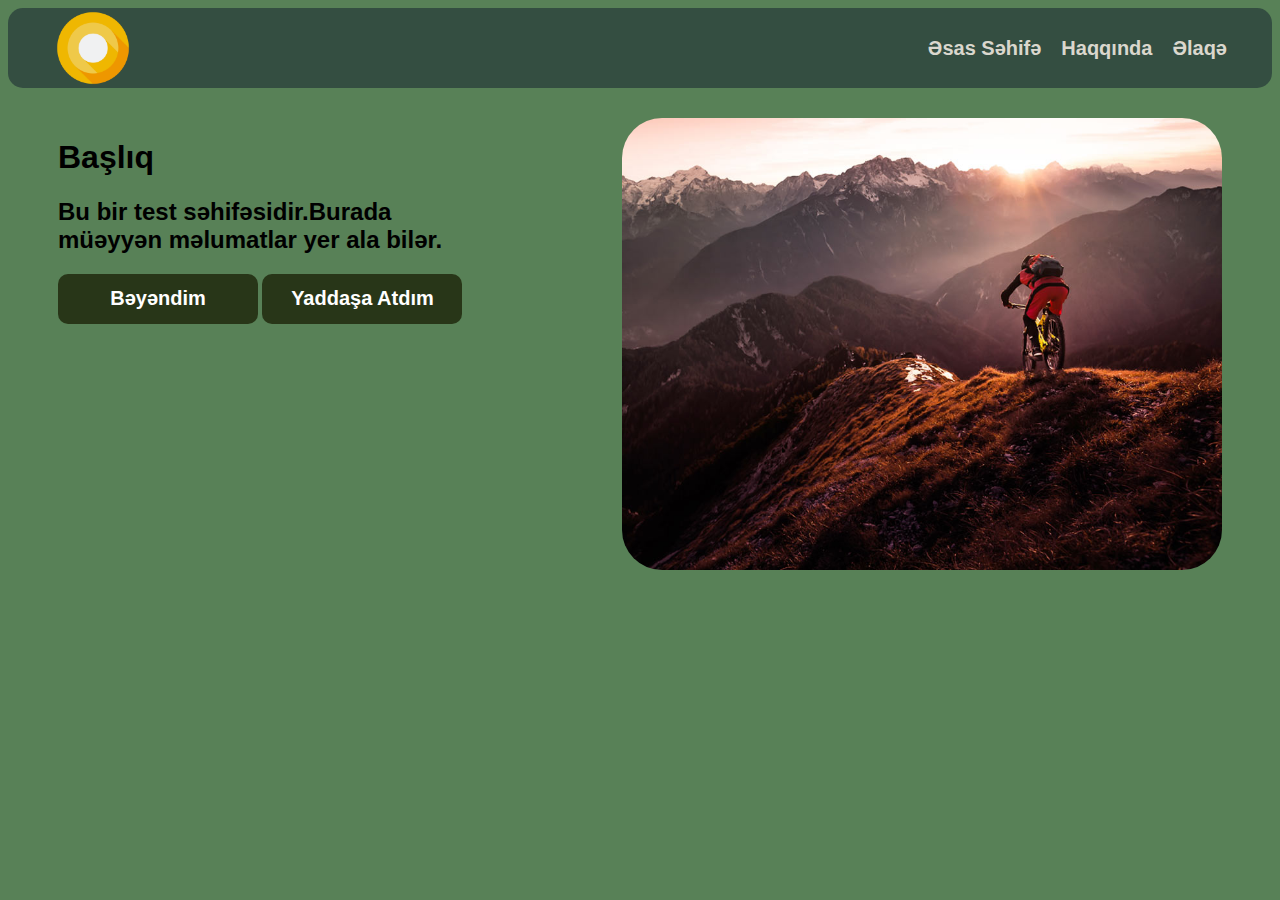
<file: index.html>
<!DOCTYPE html>
<html lang="en">
  <head>
    <meta charset="UTF-8" />
    <meta http-equiv="X-UA-Compatible" content="IE=edge" />
    <meta name="viewport" content="width=device-width, initial-scale=1.0" />
    <link rel="stylesheet" href="style.css" />
    <title>Sayt Numune</title>
  </head>
  <body>
    <div class="container">
      <nav>
        <div class="nav-sol">
          <img id="Logo" src="./Assets/logo.png" alt="logo" />
        </div>
        <div class="nav-sag">
          <ul class="ul-tag">
            <li><a href="index.html">Əsas Səhifə</a></li>
            <li><a href="index.html">Haqqında</a></li>
            <li><a href="index.html">Əlaqə</a></li>
          </ul>
        </div>
      </nav>
      <div class="body-ss">
        <div class="body-sol">
          <h1>Başlıq</h1>
          <h2>
            Bu bir test səhifəsidir.Burada müəyyən məlumatlar yer ala bilər.
          </h2>
          <div class="button">
          <button class="button1">Bəyəndim</button>
          <button class="button2">Yaddaşa Atdım</button>
        </div>
        </div>
        <div class="body-sag">
          <img id="sekil" src="./Assets/body-sag.jpg" alt="Body Sag" />
        </div>
      </div>
    </div>
  </body>
</html>
</file>
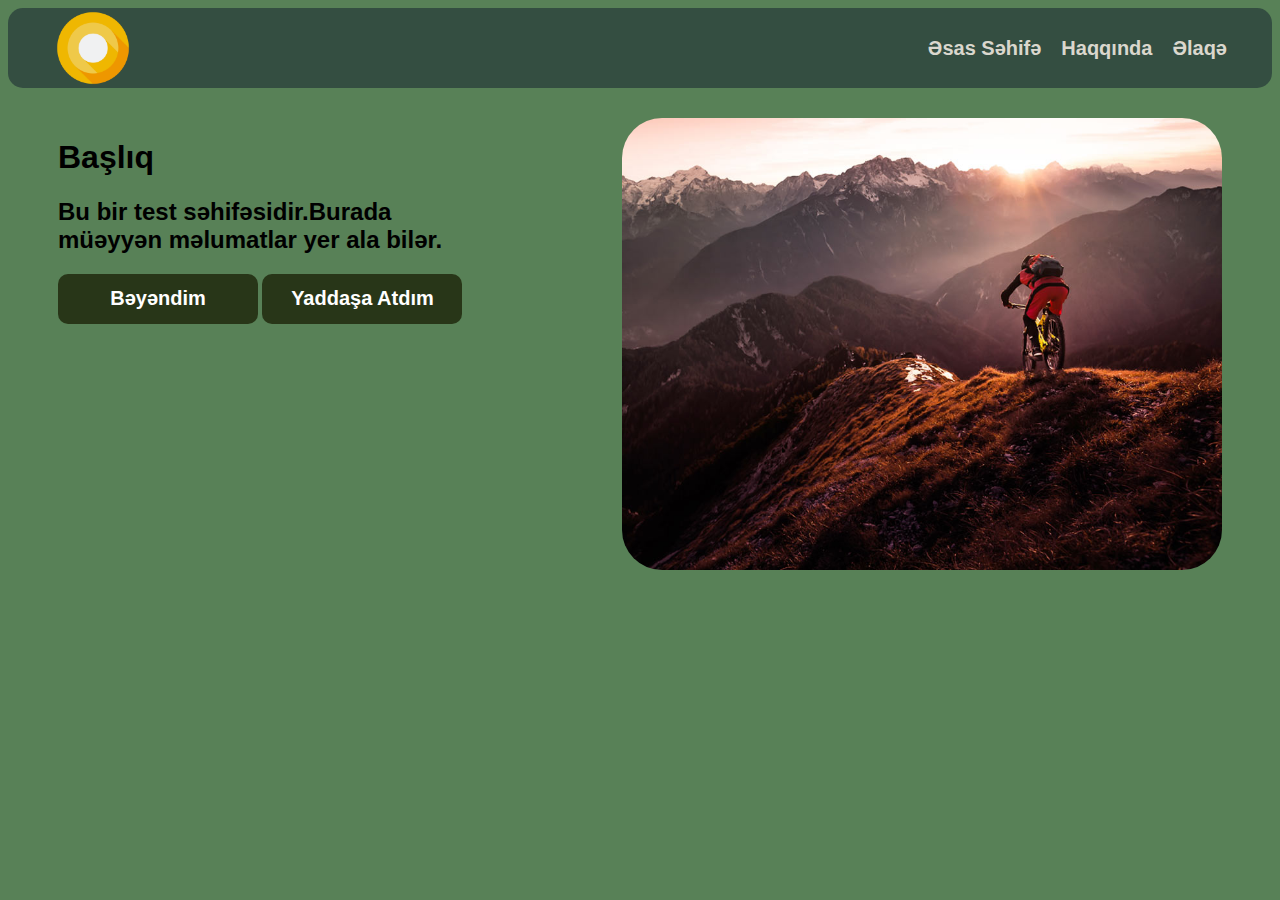
<file: Sayt.html>
<!DOCTYPE html>
<html lang="en">
  <head>
    <meta charset="UTF-8" />
    <meta http-equiv="X-UA-Compatible" content="IE=edge" />
    <meta name="viewport" content="width=device-width, initial-scale=1.0" />
    <link rel="stylesheet" href="Style.css" />
    <title>Sayt Numune</title>
  </head>
  <body>
    <div class="container">
      <nav>
        <div class="nav-sol">
          <img id="Logo" src="./Assets/logo.png" alt="logo" />
        </div>
        <div class="nav-sag">
          <ul style="list-style-type: none">
            <li><a href="index.html">Əsas Səhifə</a></li>
            <li><a href="index.html">Haqqında</a></li>
            <li><a href="index.html">Əlaqə</a></li>
          </ul>
        </div>
      </nav>
      <div class="body-ss">
        <div class="body-sol">
          <h1>Başlıq</h1>
          <h2>
            Bu bir test səhifəsidir.Burada müəyyən məlumatlar yer ala bilər.
          </h2>
          <div class="button">
          <button class="button1">Bəyəndim</button>
          <button class="button2">Yaddaşa Atdım</button>
        </div>
        </div>
        <div class="body-sag">
          <img id="sekil" src="./Assets/body-sag.jpg" alt="Body Sag" />
        </div>
      </div>
    </div>
  </body>
</html>
</file>
<file: style.css>
:root{
    background-color: #588157;
    font-family: 'Poppins', sans-serif;
}

nav .nav-sol #Logo{
    width: auto;
    height: 80px;
    margin: 0;
    padding: 0;    
}
.ul-tag{
    list-style-type: none
}
ul{
    justify-content: center;
    align-items: center;
    display: flex;
}

nav{
    border-radius: 15px;
    background: #344e41;
    display: flex;
    justify-content: space-between;
    padding: 0 15px;
    align-items: center;
    text-decoration: none;
    
}
nav .nav-sol{
    margin-left: 30px;
    display: flex;
    align-items: center;
    
}
ul li a{
    padding-left: 20px;
    text-decoration: none;
    align-items: center;
    color: #dad7cd;
    font-weight: bold;
    font-size: 20px;
}

.nav-sag{
    margin-right: 30px;
}





#sekil{
    border-radius: 40px;
    height: auto;
    width: 600px;
    margin-right: 50px;
    transition: transform 0.3s ease-in-out;
}   

#sekil:hover{

    transform: scale(1.09);
    transition: .5s ease-out;
}
.button1, .button2{
    background-color: #283618;
    color: white;
    cursor: pointer ;
    height: 50px;
    width: 200px;
    font-size: 20px;
    font-weight: bold;
    border-radius: 10px;
    border-style: none;
    transition: transform 0.3s ease-in-out;
}
.button1:hover, .button2:hover{
    background-color: #344e41;
    color: white;
    transform: translateY(-5px);
    transition: .5s ease-out;
}

.body-ss{
    margin-top: 30px;
    display: flex;
    justify-content: space-between;
}
.body-sol{
    margin-left: 50px;
}
h1, h2{

    margin-right: 150px;
}
</file>
<file: Style.css>
:root{
    background-color: #588157;
    font-family: 'Poppins', sans-serif;
}

nav .nav-sol #Logo{
    width: auto;
    height: 80px;
    margin: 0;
    padding: 0;    
}
ul{
    justify-content: center;
    align-items: center;
    display: flex;
}

nav{
    border-radius: 15px;
    background: #344e41;
    display: flex;
    justify-content: space-between;
    padding: 0 15px;
    align-items: center;
    text-decoration: none;
    
}
nav .nav-sol{
    margin-left: 30px;
    display: flex;
    align-items: center;
    
}
ul li a{
    padding-left: 20px;
    text-decoration: none;
    align-items: center;
    color: #dad7cd;
    font-weight: bold;
    font-size: 20px;
}

.nav-sag{
    margin-right: 30px;
}





#sekil{
    border-radius: 40px;
    height: auto;
    width: 600px;
    margin-right: 50px;
    transition: transform 0.3s ease-in-out;
}   

#sekil:hover{

    transform: scale(1.09);
    transition: .5s ease-out;
}
.button1, .button2{
    background-color: #283618;
    color: white;
    cursor: pointer ;
    height: 50px;
    width: 200px;
    font-size: 20px;
    font-weight: bold;
    border-radius: 10px;
    border-style: none;
    transition: transform 0.3s ease-in-out;
}
.button1:hover, .button2:hover{
    background-color: #344e41;
    color: white;
    transform: translateY(-5px);
    transition: .5s ease-out;
}

.body-ss{
    margin-top: 30px;
    display: flex;
    justify-content: space-between;
}
.body-sol{
    margin-left: 50px;
}
h1, h2{

    margin-right: 150px;
}
</file>
